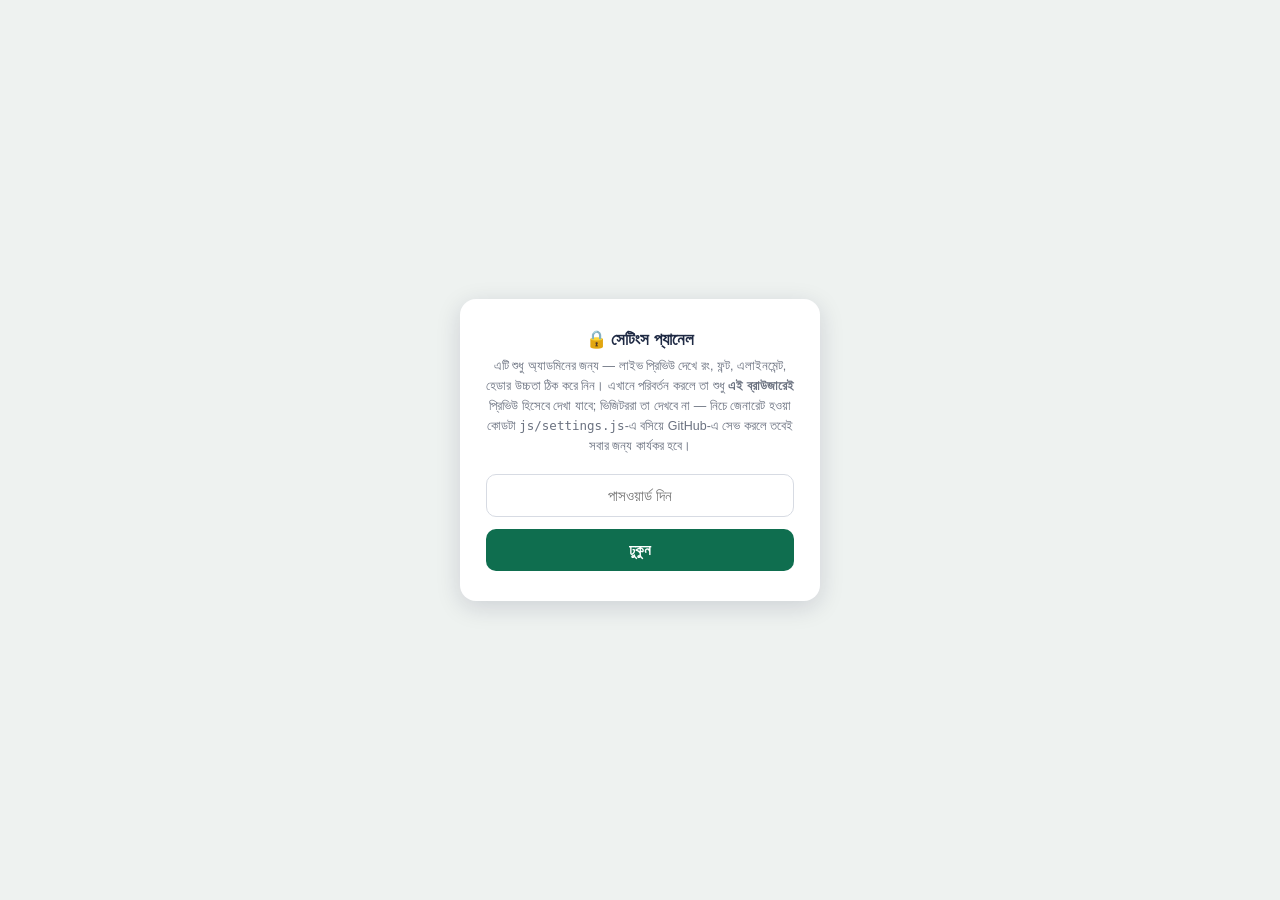
<file: result/admin/settings-panel.html>
<!DOCTYPE html>
<html lang="bn">
<head>
<meta charset="UTF-8" />
<meta name="viewport" content="width=device-width, initial-scale=1.0" />
<meta name="robots" content="noindex, nofollow" />
<title>সেটিংস প্যানেল (অ্যাডমিন)</title>
<link rel="stylesheet" href="../css/result-app.css" />
<style>
    body { font-family: 'Noto Sans Bengali','SolaimanLipi',Arial,sans-serif; background:#eef2f0; margin:0; }

    /* ---- পাসওয়ার্ড গেট ---- */
    .gate-wrap {
        min-height: 100vh; display: flex; align-items: center; justify-content: center; padding: 20px;
    }
    .gate-box {
        background: #fff; border-radius: 16px; padding: 30px 26px; max-width: 360px; width: 100%;
        box-shadow: 0 6px 24px rgba(20,20,60,0.15); text-align: center;
    }
    .gate-box h1 { font-size: 17px; margin: 0 0 6px; color:#1f2a44; }
    .gate-box p { font-size: 12.5px; color:#6b7280; margin: 0 0 18px; line-height:1.6; }
    .gate-box input {
        width: 100%; padding: 12px 14px; border-radius: 10px; border: 1px solid #d7dbe3;
        font-size: 15px; margin-bottom: 12px; box-sizing: border-box; text-align:center;
    }
    .gate-box button {
        width: 100%; padding: 12px; border: none; border-radius: 10px; background: #0f6e4f;
        color: #fff; font-weight: 700; cursor: pointer; font-size: 15px;
    }
    .gate-error { color:#b3261e; font-size:12.5px; margin-top:8px; display:none; }

    /* ---- অ্যাডমিন প্যানেল লেআউট ---- */
    .admin-wrap { display: none; max-width: 1180px; margin: 0 auto; padding: 20px; }
    .admin-head { display:flex; align-items:center; justify-content:space-between; margin-bottom:16px; flex-wrap:wrap; gap:10px;}
    .admin-head h1 { font-size: 18px; color:#1f2a44; margin:0; }
    .admin-grid { display:grid; grid-template-columns: 300px 1fr; gap: 18px; align-items:start; }
    @media (max-width: 800px) { .admin-grid { grid-template-columns: 1fr; } }

    .ctrl-panel { background:#fff; border-radius:14px; padding:18px; box-shadow:0 4px 14px rgba(20,20,60,0.08); position:sticky; top:16px; }
    .ctrl-group { margin-bottom:16px; }
    .ctrl-group h3 { font-size:12.5px; color:#6b7280; text-transform:uppercase; letter-spacing:.03em; margin:0 0 8px; }
    .ctrl-row { display:flex; align-items:center; justify-content:space-between; gap:8px; margin-bottom:8px; }
    .ctrl-row label { font-size:13px; color:#1f2a44; }
    .ctrl-row input[type=color] { width:44px; height:30px; border:1px solid #d7dbe3; border-radius:6px; padding:0; cursor:pointer; }
    .ctrl-row select, .ctrl-row input[type=text], .ctrl-row input[type=range] { font-size:13px; padding:6px 8px; border-radius:8px; border:1px solid #d7dbe3; }
    .ctrl-row .val-badge { font-size:11px; color:#6b7280; min-width:44px; text-align:right; }

    .preview-panel { background:#fff; border-radius:14px; padding:18px; box-shadow:0 4px 14px rgba(20,20,60,0.08); overflow-x:auto; }
    .preview-title { font-size:13px; font-weight:700; color:#6b7280; margin:0 0 10px; }

    .gen-btn, .reset-btn {
        width:100%; padding:11px; border:none; border-radius:10px; font-weight:700; font-size:13.5px; cursor:pointer; margin-top:4px;
    }
    .gen-btn { background:#0f6e4f; color:#fff; }
    .reset-btn { background:#f4f7f5; color:#1f2a44; border:1px solid #dfe4e0; }

    .code-box { margin-top:18px; }
    .code-box textarea {
        width:100%; height:260px; font-family: 'Consolas','Monaco',monospace; font-size:12.5px;
        border-radius:10px; border:1px solid #d7dbe3; padding:12px; box-sizing:border-box; background:#0c1220; color:#c9e8d9;
    }
    .copy-btn { margin-top:8px; padding:9px 18px; border:none; border-radius:8px; background:#0f6e4f; color:#fff; font-weight:700; cursor:pointer; }
    .copy-note { font-size:12px; color:#6b7280; margin-top:6px; }
</style>
</head>
<body>

    <!-- ================= পাসওয়ার্ড গেট ================= -->
    <div class="gate-wrap" id="gateWrap">
        <div class="gate-box">
            <h1>🔒 সেটিংস প্যানেল</h1>
            <p>
                এটি শুধু অ্যাডমিনের জন্য — লাইভ প্রিভিউ দেখে রং, ফন্ট, এলাইনমেন্ট, হেডার উচ্চতা ঠিক করে নিন।
                এখানে পরিবর্তন করলে তা শুধু <b>এই ব্রাউজারেই</b> প্রিভিউ হিসেবে দেখা যাবে; ভিজিটররা তা দেখবে না —
                নিচে জেনারেট হওয়া কোডটা <code>js/settings.js</code>-এ বসিয়ে GitHub-এ সেভ করলে তবেই সবার জন্য কার্যকর হবে।
            </p>
            <input type="password" id="pwInput" placeholder="পাসওয়ার্ড দিন" />
            <button id="pwSubmit">ঢুকুন</button>
            <div class="gate-error" id="gateError">পাসওয়ার্ড সঠিক নয়, আবার চেষ্টা করুন।</div>
        </div>
    </div>

    <!-- ================= অ্যাডমিন প্যানেল ================= -->
    <div class="admin-wrap" id="adminWrap">
        <div class="admin-head">
            <h1>সেটিংস প্যানেল — লাইভ প্রিভিউ</h1>
            <button class="reset-btn" id="lockBtn" style="width:auto;">🔒 লক করুন</button>
        </div>

        <div class="admin-grid">
            <!-- কন্ট্রোল -->
            <div class="ctrl-panel">
                <div class="ctrl-group">
                    <h3>রং</h3>
                    <div class="ctrl-row"><label>প্রধান সবুজ</label><input type="color" id="colorGreen"></div>
                    <div class="ctrl-row"><label>গাঢ় সবুজ</label><input type="color" id="colorGreenDark"></div>
                    <div class="ctrl-row"><label>হালকা সবুজ</label><input type="color" id="colorGreenLight"></div>
                    <div class="ctrl-row"><label>লেখার রং (ইঙ্ক)</label><input type="color" id="colorInk"></div>
                    <div class="ctrl-row"><label>ম্লান/সাব-টেক্সট</label><input type="color" id="colorMuted"></div>
                    <div class="ctrl-row"><label>বর্ডার</label><input type="color" id="colorBorder"></div>
                    <div class="ctrl-row"><label>ব্যাকগ্রাউন্ড</label><input type="color" id="colorBg"></div>
                </div>

                <div class="ctrl-group">
                    <h3>ফন্ট</h3>
                    <div class="ctrl-row">
                        <label>ফন্ট পরিবার</label>
                        <select id="fontFamily">
                            <option value="'Noto Sans Bengali', 'SolaimanLipi', Arial, sans-serif">Noto Sans Bengali</option>
                            <option value="'SolaimanLipi', Arial, sans-serif">SolaimanLipi</option>
                            <option value="'Hind Siliguri', Arial, sans-serif">Hind Siliguri</option>
                            <option value="'Kalpurush', Arial, sans-serif">Kalpurush</option>
                        </select>
                    </div>
                    <div class="ctrl-row">
                        <label>বেস ফন্ট সাইজ</label>
                        <input type="range" id="fontSizeBase" min="12" max="18" step="1">
                        <span class="val-badge" id="fontSizeBaseVal"></span>
                    </div>
                </div>

                <div class="ctrl-group">
                    <h3>এলাইনমেন্ট</h3>
                    <div class="ctrl-row">
                        <label>নাম/বিষয় কলাম</label>
                        <select id="nameAlign">
                            <option value="left">বাম</option>
                            <option value="center">মাঝে</option>
                            <option value="right">ডান</option>
                        </select>
                    </div>
                    <div class="copy-note">সামারী/টোটাল সারি সবসময় ডান দিকেই থাকবে (এটা বদলায় না)।</div>
                </div>

                <div class="ctrl-group">
                    <h3>উল্লম্ব হেডার</h3>
                    <div class="ctrl-row">
                        <label>উচ্চতা</label>
                        <select id="vertHeaderMode">
                            <option value="auto">স্বয়ংক্রিয় (লেখা অনুযায়ী)</option>
                            <option value="fixed">নির্দিষ্ট মাপ</option>
                        </select>
                    </div>
                    <div class="ctrl-row" id="vertHeaderPxRow" style="display:none;">
                        <label>উচ্চতা (px)</label>
                        <input type="range" id="vertHeaderPx" min="60" max="180" step="2">
                        <span class="val-badge" id="vertHeaderPxVal"></span>
                    </div>
                </div>

                <button class="reset-btn" id="resetBtn">ডিফল্টে ফিরে যান</button>
                <button class="gen-btn" id="genBtn">✓ কোড জেনারেট করুন</button>

                <div class="code-box" id="codeBox" style="display:none;">
                    <h3 style="font-size:12.5px;color:#6b7280;margin:0 0 8px;">নিচের পুরো কোডটা কপি করে js/settings.js ফাইলের পুরো কন্টেন্ট প্রতিস্থাপন করুন</h3>
                    <textarea id="codeOutput" readonly></textarea>
                    <button class="copy-btn" id="copyBtn">কপি করুন</button>
                    <div class="copy-note" id="copyNote"></div>
                </div>
            </div>

            <!-- লাইভ প্রিভিউ -->
            <div class="preview-panel">
                <p class="preview-title">লাইভ প্রিভিউ (আসল টেবিলের নমুনা)</p>

                <div class="rp-panel" style="margin-bottom:20px;">
                    <h4 class="rp-panel-title">এক নজরে ফলাফল — নমুনা</h4>
                    <div class="rp-division-table-wrap">
                        <table class="rp-division-table">
                            <thead>
                                <tr>
                                    <th>জামাত/গ্রুপ</th><th>ছাত্র</th><th>পাশ</th>
                                    <th class="rp-vert-th">মুমতাজ</th>
                                    <th class="rp-vert-th">জা. জিদ্দান</th>
                                    <th class="rp-vert-th">জায়্যিদ</th>
                                    <th class="rp-vert-th">মাকবুল</th>
                                    <th>পাসের হার</th>
                                </tr>
                            </thead>
                            <tbody>
                                <tr>
                                    <td class="rp-td-name">তাকমিল</td><td>৩০</td><td>১৯</td>
                                    <td>৩</td><td>২</td><td>৯</td><td>৫</td><td>৬৩.৩৩%</td>
                                </tr>
                                <tr>
                                    <td class="rp-td-name">হেদায়াতুন নাহু</td><td>২৩</td><td>১৮</td>
                                    <td>১০</td><td>০</td><td>২</td><td>৬</td><td>৭৮.২৬%</td>
                                </tr>
                            </tbody>
                            <tfoot>
                                <tr class="rp-row-total">
                                    <td class="rp-td-name">সম্মিলিত</td><td>৫৩</td><td>৩৭</td>
                                    <td>১৩</td><td>২</td><td>১১</td><td>১১</td><td>৬৯.৮১%</td>
                                </tr>
                            </tfoot>
                        </table>
                    </div>
                </div>

                <div class="rp-panel">
                    <h4 class="rp-panel-title">ব্যক্তিগত ফলাফল — নমুনা</h4>
                    <table class="rp-subject-table">
                        <thead><tr><th>বিষয়</th><th>পূর্ণমান</th><th>প্রাপ্ত</th><th>গ্রেড</th></tr></thead>
                        <tbody>
                            <tr><td class="rp-td-name">হেদায়াতুন নাহু</td><td>১০০</td><td>৯৭</td><td class="rp-grade-pass">মুমতাজ</td></tr>
                            <tr><td class="rp-td-name">শরহে বেকায়া</td><td>১০০</td><td>৮৯</td><td class="rp-grade-pass">মুমতাজ</td></tr>
                        </tbody>
                        <tfoot>
                            <tr><td class="rp-foot-label">সর্বমোট</td><td>২০০</td><td>১৮৬</td><td>—</td></tr>
                        </tfoot>
                    </table>
                </div>
            </div>
        </div>
    </div>

<script src="../js/settings.js"></script>
<script>
(function () {
    // ============== পাসওয়ার্ড (SHA-256 হ্যাশ) ==============
    // ডিফল্ট পাসওয়ার্ড: admin1234  — এটা অবশ্যই বদলে নিন!
    // নতুন পাসওয়ার্ডের হ্যাশ বের করতে ব্রাউজার কনসোলে চালান:
    //   crypto.subtle.digest('SHA-256', new TextEncoder().encode('আপনারনতুনপাসওয়ার্ড'))
    //     .then(b => console.log(Array.from(new Uint8Array(b)).map(x => x.toString(16).padStart(2,'0')).join('')));
    // তারপর নিচের STORED_HASH বদলে দিন।
    //
    // ⚠️ মনে রাখবেন: এই রিপো যদি পাবলিক হয়, তাহলে এই হ্যাশও যে কেউ দেখতে পাবে।
    // এটা প্রকৃত নিরাপত্তা নয় — সাধারণ ভিজিটরকে ঠেকানোর জন্য একটা সহজ গেট মাত্র।
    // এই পেজের লিংক প্রধান সাইটের নেভিগেশনে না রাখাই ভালো।
    const STORED_HASH = 'ac9689e2272427085e35b9d3e3e8bed88cb3434828b43b86fc0596cad4c6e270';

    async function sha256(text) {
        const buf = await crypto.subtle.digest('SHA-256', new TextEncoder().encode(text));
        return Array.from(new Uint8Array(buf)).map(b => b.toString(16).padStart(2, '0')).join('');
    }

    const gateWrap = document.getElementById('gateWrap');
    const adminWrap = document.getElementById('adminWrap');
    const pwInput = document.getElementById('pwInput');
    const gateError = document.getElementById('gateError');

    async function tryUnlock() {
        const hash = await sha256(pwInput.value);
        if (hash === STORED_HASH) {
            gateWrap.style.display = 'none';
            adminWrap.style.display = 'block';
            initPanel();
        } else {
            gateError.style.display = 'block';
        }
    }
    document.getElementById('pwSubmit').addEventListener('click', tryUnlock);
    pwInput.addEventListener('keydown', function (e) { if (e.key === 'Enter') tryUnlock(); });
    document.getElementById('lockBtn').addEventListener('click', function () {
        adminWrap.style.display = 'none';
        gateWrap.style.display = 'flex';
        pwInput.value = '';
        gateError.style.display = 'none';
    });

    // ============== প্যানেল লজিক ==============
    function initPanel() {
        const defaults = window.RP_DEFAULT_SETTINGS;
        let current = Object.assign({}, defaults);

        try {
            const saved = localStorage.getItem('rp_settings_preview');
            if (saved) current = Object.assign({}, defaults, JSON.parse(saved));
        } catch (e) {}

        const $ = id => document.getElementById(id);

        function fieldsFromCurrent() {
            $('colorGreen').value = current.colorGreen;
            $('colorGreenDark').value = current.colorGreenDark;
            $('colorGreenLight').value = current.colorGreenLight;
            $('colorInk').value = current.colorInk;
            $('colorMuted').value = current.colorMuted;
            $('colorBorder').value = current.colorBorder;
            $('colorBg').value = current.colorBg;
            $('fontFamily').value = current.fontFamily;

            const fsize = parseInt(current.fontSizeBase, 10) || 14;
            $('fontSizeBase').value = fsize;
            $('fontSizeBaseVal').textContent = fsize + 'px';

            $('nameAlign').value = current.nameAlign;

            if (current.vertHeaderHeight === 'auto') {
                $('vertHeaderMode').value = 'auto';
                $('vertHeaderPxRow').style.display = 'none';
                $('vertHeaderPx').value = 92;
                $('vertHeaderPxVal').textContent = '92px';
            } else {
                $('vertHeaderMode').value = 'fixed';
                $('vertHeaderPxRow').style.display = 'flex';
                const px = parseInt(current.vertHeaderHeight, 10) || 92;
                $('vertHeaderPx').value = px;
                $('vertHeaderPxVal').textContent = px + 'px';
            }
        }

        function readFieldsToCurrent() {
            current.colorGreen = $('colorGreen').value;
            current.colorGreenDark = $('colorGreenDark').value;
            current.colorGreenLight = $('colorGreenLight').value;
            current.colorInk = $('colorInk').value;
            current.colorMuted = $('colorMuted').value;
            current.colorBorder = $('colorBorder').value;
            current.colorBg = $('colorBg').value;
            current.fontFamily = $('fontFamily').value;
            current.fontSizeBase = $('fontSizeBase').value + 'px';
            $('fontSizeBaseVal').textContent = current.fontSizeBase;
            current.nameAlign = $('nameAlign').value;

            if ($('vertHeaderMode').value === 'auto') {
                current.vertHeaderHeight = 'auto';
                $('vertHeaderPxRow').style.display = 'none';
            } else {
                $('vertHeaderPxRow').style.display = 'flex';
                current.vertHeaderHeight = $('vertHeaderPx').value + 'px';
                $('vertHeaderPxVal').textContent = current.vertHeaderHeight;
            }
        }

        function applyLive() {
            readFieldsToCurrent();
            window.RP_applySettings(current);
            try { localStorage.setItem('rp_settings_preview', JSON.stringify(current)); } catch (e) {}
        }

        [
            'colorGreen', 'colorGreenDark', 'colorGreenLight', 'colorInk', 'colorMuted', 'colorBorder', 'colorBg',
            'fontFamily', 'fontSizeBase', 'nameAlign', 'vertHeaderMode', 'vertHeaderPx'
        ].forEach(id => {
            $(id).addEventListener('input', applyLive);
            $(id).addEventListener('change', applyLive);
        });

        $('resetBtn').addEventListener('click', function () {
            current = Object.assign({}, defaults);
            fieldsFromCurrent();
            window.RP_applySettings(current);
            try { localStorage.removeItem('rp_settings_preview'); } catch (e) {}
        });

        $('genBtn').addEventListener('click', function () {
            readFieldsToCurrent();
            const code = `/**
 * settings.js
 * ------------------------------------------------------------
 * সাইটের রং, ফন্ট, এলাইনমেন্ট, হেডার উচ্চতা — এই জিনিসগুলো এখান
 * থেকে নিয়ন্ত্রণ করা যায়। নিচের RP_DEFAULT_SETTINGS অবজেক্টের
 * মান বদলে GitHub-এ সেভ করলেই পুরো সাইটে (সব ভিজিটরের জন্য)
 * পরিবর্তনটা কার্যকর হয়ে যাবে।
 * ------------------------------------------------------------
 */
(function () {
    'use strict';

    const RP_DEFAULT_SETTINGS = {
        colorGreen: '${current.colorGreen}',
        colorGreenDark: '${current.colorGreenDark}',
        colorGreenLight: '${current.colorGreenLight}',
        colorInk: '${current.colorInk}',
        colorMuted: '${current.colorMuted}',
        colorBorder: '${current.colorBorder}',
        colorBg: '${current.colorBg}',
        fontFamily: "${current.fontFamily}",
        fontSizeBase: '${current.fontSizeBase}',
        nameAlign: '${current.nameAlign}',
        vertHeaderHeight: '${current.vertHeaderHeight}'
    };

    function applySettings(settings) {
        const root = document.documentElement.style;
        root.setProperty('--rp-green', settings.colorGreen);
        root.setProperty('--rp-green-dark', settings.colorGreenDark);
        root.setProperty('--rp-green-light', settings.colorGreenLight);
        root.setProperty('--rp-ink', settings.colorInk);
        root.setProperty('--rp-muted', settings.colorMuted);
        root.setProperty('--rp-border', settings.colorBorder);
        root.setProperty('--rp-bg', settings.colorBg);
        root.setProperty('--rp-font-family', settings.fontFamily);
        root.setProperty('--rp-font-size-base', settings.fontSizeBase);
        root.setProperty('--rp-name-align', settings.nameAlign);
        root.setProperty('--rp-vert-header-height', settings.vertHeaderHeight);
    }

    let settings = RP_DEFAULT_SETTINGS;
    try {
        const isPreview = window.location.search.indexOf('rp_preview=1') !== -1;
        if (isPreview) {
            const override = localStorage.getItem('rp_settings_preview');
            if (override) settings = Object.assign({}, RP_DEFAULT_SETTINGS, JSON.parse(override));
        }
    } catch (e) {}

    applySettings(settings);

    window.RP_DEFAULT_SETTINGS = RP_DEFAULT_SETTINGS;
    window.RP_applySettings = applySettings;
})();
`;
            $('codeOutput').value = code;
            $('codeBox').style.display = 'block';
            $('codeBox').scrollIntoView({ behavior: 'smooth' });
        });

        $('copyBtn').addEventListener('click', function () {
            $('codeOutput').select();
            document.execCommand('copy');
            $('copyNote').textContent = '✓ কপি হয়েছে — এখন এটা js/settings.js ফাইলে পেস্ট করে GitHub-এ কমিট করুন।';
        });

        fieldsFromCurrent();
        window.RP_applySettings(current);
    }
})();
</script>

</body>
</html>
</file>
<file: result/css/result-app.css>
@import url('https://fonts.googleapis.com/css2?family=Noto+Serif+Bengali:wght@500;600;700;800&family=Hind+Siliguri:wght@400;500;600;700&display=swap');

/**
 * result-app.css
 * ------------------------------------------------------------
 * পাবলিক ফলাফল অ্যাপের স্টাইল। সব ক্লাস "rp-" প্রিফিক্স দিয়ে লেখা।
 *
 * ডিজাইন ভাষা: মাদরাসা/মসজিদ স্থাপত্যের খিলান (arch) ও কার্নিশ (cornice)
 * থেকে অনুপ্রাণিত — হোম কার্ডের খিলান-আকৃতির শীর্ষ এবং টপবারের নিচে
 * সোনালি জিগজ্যাগ কার্নিশ-রেখা এই থিমের দুটি স্বাক্ষর উপাদান।
 * বাকি সবকিছু (টেবিল, ফর্ম, রিপোর্ট) ইচ্ছাকৃতভাবে শান্ত ও পরিষ্কার
 * রাখা হয়েছে, যাতে রেজাল্ট/মার্কশিট পড়তে সহজ হয় এবং প্রিন্টেও ভালো
 * দেখায়।
 * ------------------------------------------------------------
 */

:root {
    --rp-green: #0f6e4f;
    --rp-green-dark: #0a4a34;
    --rp-green-light: #16a468;
    --rp-gold: #c8912a;
    --rp-gold-light: #f0c368;
    --rp-cream: #faf7ef;
    --rp-ink: #1f2a3d;
    --rp-muted: #6b7280;
    --rp-border: #e5decb;
    --rp-bg: #f3f0e6;

    /* নিচের ভ্যারিয়েবলগুলো js/settings.js থেকে নিয়ন্ত্রিত হয় (settings-panel দিয়ে বদলানো যায়) */
    --rp-font-family: 'Hind Siliguri', 'Noto Sans Bengali', 'SolaimanLipi', Arial, sans-serif;
    --rp-font-size-base: 14px;
    --rp-name-align: left;       /* left | center | right — নাম/বিষয় কলামের এলাইনমেন্ট */
    --rp-vert-header-height: auto; /* auto অথবা px মান, যেমন 92px */

    /* শুধু হেডিং/শিরোনামের জন্য — settings.js এটি বদলায় না */
    --rp-heading-font: 'Noto Serif Bengali', 'Noto Serif', Georgia, serif;
}

* { box-sizing: border-box; }

body {
    margin: 0;
    color: var(--rp-ink);
    font-family: var(--rp-font-family);
    background-color: var(--rp-bg);
    background-image:
        repeating-linear-gradient(45deg, rgba(15,110,79,0.05) 0, rgba(15,110,79,0.05) 1px, transparent 1px, transparent 25px),
        repeating-linear-gradient(-45deg, rgba(15,110,79,0.05) 0, rgba(15,110,79,0.05) 1px, transparent 1px, transparent 25px);
    background-attachment: fixed;
}

/* ================= টপ নেভিগেশন বার ================= */

.rp-topbar {
    position: sticky;
    top: 0;
    z-index: 50;
    display: flex;
    flex-wrap: wrap;
    align-items: center;
    justify-content: space-between;
    gap: 12px;
    background: linear-gradient(120deg, var(--rp-green-dark) 0%, var(--rp-green) 55%, var(--rp-green-light) 100%);
    color: #fff;
    padding: 12px 20px 16px;
    box-shadow: 0 6px 18px rgba(10, 40, 30, 0.22);
}
.rp-topbar { position: sticky; }
.rp-topbar::after {
    content: '';
    position: absolute;
    left: 0; right: 0; bottom: -7px; height: 7px;
    background:
        linear-gradient(135deg, var(--rp-gold) 25%, transparent 25%) 0 0,
        linear-gradient(225deg, var(--rp-gold) 25%, transparent 25%) 0 0;
    background-size: 14px 14px;
    opacity: 0.75;
}
.rp-topbar { position: sticky; }
.rp-brand { display: flex; align-items: center; gap: 12px; min-width: 0; position: relative; }
.rp-brand-logo {
    width: 48px; height: 48px; border-radius: 50%;
    object-fit: cover; background: #fff; flex-shrink: 0;
    border: 2px solid rgba(255,255,255,0.55);
    box-shadow: 0 2px 6px rgba(0,0,0,0.2);
}
.rp-brand-text { min-width: 0; }
.rp-brand-name {
    font-family: var(--rp-heading-font);
    font-weight: 700; font-size: 16.5px; line-height: 1.3;
    white-space: nowrap; overflow: hidden; text-overflow: ellipsis;
    letter-spacing: 0.2px;
}
.rp-brand-addr { font-size: 11.5px; opacity: 0.88; margin-top: 1px; }

.rp-nav { display: flex; flex-wrap: wrap; gap: 6px; align-items: center; }
.rp-nav-btn {
    border: 1px solid rgba(255,255,255,0.28); background: rgba(255,255,255,0.10); color: #fff;
    font-weight: 600; font-size: 13px; padding: 8px 15px;
    border-radius: 999px; cursor: pointer; white-space: nowrap;
    transition: background 0.15s ease, transform 0.15s ease, border-color .15s ease;
}
.rp-nav-btn:hover { background: rgba(255,255,255,0.24); transform: translateY(-1px); }
.rp-nav-btn.active { background: #fff; color: var(--rp-green-dark); border-color: #fff; box-shadow: 0 2px 8px rgba(0,0,0,0.18); }
.rp-nav-home {
    border: none; background: transparent; color: var(--rp-gold-light);
    font-size: 12px; text-decoration: none; padding: 6px 8px;
    opacity: 0.95; font-weight: 600;
}
.rp-nav-home:hover { text-decoration: underline; }

@media (prefers-reduced-motion: reduce) {
    .rp-nav-btn, .rp-card, .rp-dept-btn, .rp-btn, .rp-back, .rp-print-btn { transition: none !important; }
}

/* ================= কনটেইনার / সাধারণ কার্ড ================= */

.rp-wrap {
    max-width: 980px;
    margin: 28px auto;
    padding: 0 16px 48px;
}

.rp-status {
    max-width: 980px;
    margin: 16px auto;
    padding: 12px 16px;
    border-radius: 10px;
    background: #fdf3d9;
    color: #7a5b00;
    text-align: center;
    font-size: 14px;
    border: 1px solid #f0dda0;
}
.rp-status-error { background: #fdecea; color: #b3261e; border-color: #f6c6c1; }

.rp-cards {
    display: grid;
    grid-template-columns: repeat(2, 1fr);
    gap: 18px;
}
@media (max-width: 520px) { .rp-cards { grid-template-columns: 1fr; } }

/* খিলান-আকৃতির (arch-shaped) হোম কার্ড — মসজিদ স্থাপত্যের সিগনেচার রূপ */
.rp-card {
    display: flex; flex-direction: column; align-items: center; gap: 8px;
    padding: 34px 14px 24px; border: 1px solid var(--rp-border);
    border-radius: 90px 90px 16px 16px; background: #fff;
    box-shadow: 0 6px 18px rgba(15, 60, 45, 0.10);
    cursor: pointer; transition: transform 0.18s ease, box-shadow 0.18s ease;
}
.rp-card:hover { transform: translateY(-4px); box-shadow: 0 12px 26px rgba(15, 60, 45, 0.18); }
.rp-card:focus-visible, .rp-nav-btn:focus-visible, .rp-btn:focus-visible,
.rp-dept-btn:focus-visible, .rp-group-btn:focus-visible, .rp-back:focus-visible {
    outline: 3px solid var(--rp-gold); outline-offset: 2px;
}
.rp-card-icon {
    font-size: 26px; width: 58px; height: 58px; display: flex; align-items: center; justify-content: center;
    border-radius: 50%; background: linear-gradient(150deg, var(--rp-gold-light), var(--rp-gold));
    box-shadow: 0 4px 10px rgba(200, 145, 42, 0.35);
    margin-bottom: 2px;
}
.rp-card-title { font-family: var(--rp-heading-font); font-size: 16px; font-weight: 700; color: var(--rp-ink); text-align: center; }
.rp-card-sub { font-size: 12px; color: var(--rp-muted); text-align: center; }
.rp-card:nth-child(1) .rp-card-icon { background: linear-gradient(150deg, #4fd398, var(--rp-green)); box-shadow: 0 4px 10px rgba(15,110,79,0.3); }
.rp-card:nth-child(3) .rp-card-icon { background: linear-gradient(150deg, #7fb9e8, #2f6ea8); box-shadow: 0 4px 10px rgba(47,110,168,0.3); }
.rp-card:nth-child(4) .rp-card-icon { background: linear-gradient(150deg, #d99bd9, #8a3f96); box-shadow: 0 4px 10px rgba(138,63,150,0.3); }

.rp-backbar { margin-bottom: 16px; display: flex; justify-content: space-between; align-items: center; gap: 10px; flex-wrap: wrap; }
.rp-back {
    border: 1px solid var(--rp-border); background: #fff; color: var(--rp-ink); font-weight: 600;
    padding: 8px 18px; border-radius: 999px; cursor: pointer;
    box-shadow: 0 2px 8px rgba(20,20,60,0.08);
    transition: background .15s ease, transform .15s ease;
}
.rp-back:hover { background: #f3f6f4; transform: translateX(-2px); }

.rp-print-btn {
    border: none; background: linear-gradient(135deg, var(--rp-green), var(--rp-green-dark)); color: #fff; font-weight: 600;
    padding: 9px 20px; border-radius: 999px; cursor: pointer; box-shadow: 0 3px 10px rgba(15,110,79,0.3);
    transition: filter .15s ease;
}
.rp-print-btn:hover { filter: brightness(1.08); }

.rp-panel {
    background: #fff; border-radius: 18px; padding: 26px;
    box-shadow: 0 8px 24px rgba(15, 60, 45, 0.10);
    border: 1px solid var(--rp-border);
    position: relative; overflow: hidden;
}
.rp-panel::before {
    content: ''; position: absolute; top: 0; left: 0; right: 0; height: 5px;
    background: linear-gradient(90deg, var(--rp-green-dark), var(--rp-green), var(--rp-gold));
}
.rp-panel-title {
    font-family: var(--rp-heading-font); font-size: 19px; font-weight: 700; color: var(--rp-ink);
    margin: 4px 0 20px; text-align: center; position: relative; padding-bottom: 12px;
}
.rp-panel-title::before {
    content: ''; position: absolute; bottom: 6px; left: 50%; transform: translateX(-50%) rotate(45deg);
    width: 7px; height: 7px; background: var(--rp-gold);
}
.rp-panel-title::after {
    content: ''; position: absolute; bottom: 0; left: 50%; transform: translateX(-50%);
    width: 64px; height: 2px; background: linear-gradient(90deg, transparent, var(--rp-gold), transparent); border-radius: 3px;
}

/* বিভাগ নির্বাচন */
.rp-dept-grid { display: grid; grid-template-columns: repeat(3, 1fr); gap: 14px; }
@media (max-width: 560px) { .rp-dept-grid { grid-template-columns: 1fr; } }
.rp-dept-btn {
    padding: 20px 10px; border: none; border-radius: 16px;
    background: linear-gradient(135deg, var(--rp-green-light), var(--rp-green-dark));
    color: #fff; font-weight: 700; font-size: 15px; cursor: pointer;
    box-shadow: 0 6px 14px rgba(15,110,79,0.28);
    transition: filter .15s ease, transform .15s ease;
}
.rp-dept-btn:hover { filter: brightness(1.08); transform: translateY(-2px); }

/* জামাত/গ্রুপ নির্বাচন */
.rp-group-grid { display: grid; grid-template-columns: repeat(3, 1fr); gap: 10px; }
@media (max-width: 560px) { .rp-group-grid { grid-template-columns: repeat(2, 1fr); } }
.rp-group-btn {
    padding: 15px 8px; border: 1px solid var(--rp-border); border-radius: 12px;
    background: #f7faf7; color: #14532d; font-weight: 600; font-size: 14px; cursor: pointer;
    transition: background .15s ease, border-color .15s ease;
}
.rp-group-btn:hover { background: #e5f5ea; border-color: var(--rp-green-light); }
.rp-group-btn-all { grid-column: 1 / -1; background: #eef4ff; border-color: #c9daf5; color: #1e3a8a; }

/* সার্চ ফর্ম */
.rp-form-label { font-size: 13px; color: var(--rp-muted); margin: 0 0 6px; font-weight: 600; }
.rp-form-row { margin-bottom: 16px; }
.rp-search-row { display: flex; gap: 10px; flex-wrap: wrap; }
.rp-input, .rp-select {
    flex: 1; min-width: 180px; padding: 12px 15px; border-radius: 12px; border: 1px solid var(--rp-border);
    font-size: 15px; font-family: inherit; background: #fdfcf9;
    transition: border-color .15s ease, box-shadow .15s ease;
}
.rp-input:focus, .rp-select:focus {
    outline: none; border-color: var(--rp-gold); box-shadow: 0 0 0 3px rgba(200,145,42,0.18);
}
.rp-btn {
    padding: 12px 24px; border: none; border-radius: 12px;
    background: linear-gradient(135deg, var(--rp-green), var(--rp-green-dark));
    color: #fff; font-weight: 700; cursor: pointer; box-shadow: 0 4px 10px rgba(15,110,79,0.25);
    transition: filter .15s ease;
}
.rp-btn:hover { filter: brightness(1.08); }
.rp-empty { text-align: center; color: var(--rp-muted); padding: 24px 0; }

/* ================= রিপোর্ট হেডার (মাদরাসার নাম/ঠিকানা/পরীক্ষা) ================= */

.rp-report-head { text-align: center; margin-bottom: 20px; position: relative; padding-bottom: 14px; border-bottom: 1px dashed var(--rp-border); }
.rp-report-logo {
    width: 68px; height: 68px; border-radius: 50%; object-fit: cover;
    display: block; margin: 0 auto 8px; border: 2px solid var(--rp-gold-light);
}
.rp-report-name { font-family: var(--rp-heading-font); font-size: 21px; font-weight: 800; color: var(--rp-green-dark); margin: 0; }
.rp-report-addr { font-size: 13px; color: var(--rp-muted); margin: 3px 0 9px; }
.rp-report-exam { font-size: 14.5px; font-weight: 700; color: var(--rp-ink); margin: 0; }
.rp-report-subtitle { font-size: 14px; font-weight: 700; color: var(--rp-gold); margin-top: 5px; }

/* ================= ব্যক্তিগত ফলাফল (মার্কশিট) ================= */

.rp-personal-card { border: 1px solid var(--rp-border); border-radius: 16px; padding: 22px; margin-top: 8px; }

.rp-info-table { width: 100%; border-collapse: collapse; margin-bottom: 18px; font-size: 14px; border-radius: 10px; overflow: hidden; }
.rp-info-table td { border: 1px solid var(--rp-border); padding: 9px 13px; }
.rp-info-table td.rp-info-label { background: #f4f7ef; font-weight: 700; width: 20%; color: var(--rp-green-dark); }
.rp-info-table td.rp-info-value { width: 30%; }

.rp-subject-table { width: 100%; border-collapse: collapse; font-size: var(--rp-font-size-base); }
.rp-subject-table th, .rp-subject-table td { border: 1px solid var(--rp-border); padding: 9px 11px; text-align: center; }
.rp-subject-table thead th { background: var(--rp-green-dark); color: #fff; font-weight: 700; }
.rp-subject-table td.rp-td-name { text-align: var(--rp-name-align); }
.rp-subject-table tbody tr:nth-child(even) { background: #f8faf6; }
.rp-subject-table tfoot td { font-weight: 700; background: #eef4ea; }
.rp-subject-table tfoot td.rp-foot-label { text-align: right; background: #e7f0e5; }

.rp-sign-row { display: flex; justify-content: space-between; gap: 24px; margin-top: 40px; flex-wrap: wrap; }
.rp-sign-block { flex: 1 1 200px; text-align: center; }
.rp-sign-line { border-top: 1px solid #333; padding-top: 6px; font-size: 13px; font-weight: 600; }
.rp-sign-date { font-size: 12px; color: var(--rp-muted); margin-top: 2px; }

.rp-note { font-size: 11.5px; color: var(--rp-muted); margin-top: 18px; line-height: 1.7; border-top: 1px dashed var(--rp-border); padding-top: 10px; }

.rp-grade-pass, .rp-grade-fail, .rp-grade-special {
    display: inline-block; padding: 4px 12px; border-radius: 999px; font-weight: 700; font-size: 13px;
}
.rp-grade-pass { color: #0a4a34; background: #e2f5ea; }
.rp-grade-fail { color: #8c1d16; background: #fbe6e4; }
.rp-grade-special { color: #7a5205; background: #fbeece; }

/* ================= জামাত/গ্রুপ-ভিত্তিক ফলাফল টেবিল ================= */

.rp-jamah-summary-box {
    display: inline-flex; flex-direction: column; gap: 4px;
    border: 1px solid var(--rp-border); border-radius: 12px; background: #f9faf6;
    padding: 12px 16px; font-size: 12px; margin: 0 auto 18px; text-align: left;
    box-shadow: 0 2px 8px rgba(15,60,45,0.06);
}
.rp-jamah-summary-box div { display: flex; justify-content: space-between; gap: 16px; }
.rp-jamah-summary-box b { color: var(--rp-green-dark); }

.rp-table-wrap { overflow-x: auto; border-radius: 10px; }
.rp-table { width: 100%; border-collapse: collapse; font-size: calc(var(--rp-font-size-base) - 1px); }
.rp-table th, .rp-table td {
    border: 1px solid #e6e2d3; padding: 7px 9px; text-align: center; white-space: nowrap;
}
.rp-table thead th { background: var(--rp-green-dark); color: #fff; font-weight: 700; position: sticky; top: 0; }
.rp-table tbody tr:nth-child(even) { background: #f8faf6; }
.rp-table tbody tr:hover { background: #eef6ef; }
.rp-table .rp-td-name { text-align: var(--rp-name-align); white-space: normal; min-width: 130px; }
.rp-table-sm td, .rp-table-sm th { white-space: normal; }
/* একদম নিচের সামারী সারিতে নাম কলাম ডান দিকে থাকবে (settings দিয়ে বদলায় না) */
.rp-table tfoot td.rp-td-name { text-align: right; }

.rp-vert-th {
    writing-mode: vertical-rl;
    transform: rotate(180deg);
    max-height: none;
    height: var(--rp-vert-header-height);
    white-space: nowrap;
    vertical-align: bottom;
    padding: 6px 4px !important;
    font-size: 12px;
}

.rp-table tfoot td { font-weight: 700; background: #eef4ea; }

/* ================= এক নজরে ফলাফল (সম্মিলিত রিপোর্ট) ================= */

.rp-glance-title { font-family: var(--rp-heading-font); font-size: 17px; font-weight: 800; text-align: center; color: var(--rp-ink); margin: 26px 0 12px; }
.rp-division-title {
    font-size: 14px; font-weight: 700; color: #fff; background: linear-gradient(90deg, var(--rp-green-dark), var(--rp-green));
    padding: 8px 14px; border-radius: 10px 10px 0 0; margin-top: 22px;
}
.rp-division-table-wrap { overflow-x: auto; }
.rp-division-table { width: 100%; border-collapse: collapse; font-size: calc(var(--rp-font-size-base) - 1.5px); }
.rp-division-table th, .rp-division-table td { border: 1px solid #e6e2d3; padding: 6px 7px; text-align: center; }
.rp-division-table thead th { background: #f0ede0; color: var(--rp-ink); }
.rp-division-table td.rp-td-name { text-align: var(--rp-name-align); white-space: normal; min-width: 120px; }
.rp-division-table tbody tr:nth-child(even):not(.rp-row-total) { background: #f8faf6; }
.rp-division-table tr.rp-row-total td { font-weight: 800; background: #eef4ea; }
/* একদম নিচের সামারী সারিতে নাম/লেবেল কলাম ডান দিকে থাকবে (settings দিয়ে বদলায় না) */
.rp-division-table tr.rp-row-total td.rp-td-name { text-align: right; }

.rp-merit-table { width: 100%; border-collapse: collapse; font-size: calc(var(--rp-font-size-base) - 1px); margin-top: 4px; }
.rp-merit-table th, .rp-merit-table td { border: 1px solid #e6e2d3; padding: 8px 10px; text-align: center; }
.rp-merit-table thead th { background: var(--rp-green-dark); color: #fff; }
.rp-merit-table td.rp-td-name { text-align: var(--rp-name-align); white-space: normal; min-width: 160px; }
.rp-merit-dept-cell { font-weight: 700; background: #f9faf6; color: var(--rp-green-dark); }

/* ================= চার্ট ================= */

.rp-chart-wrap { display: flex; flex-direction: column; align-items: center; gap: 16px; }
.rp-chart-wrap canvas { max-width: 100%; filter: drop-shadow(0 4px 10px rgba(15,60,45,0.12)); }
.rp-legend { display: flex; flex-wrap: wrap; gap: 10px 20px; justify-content: center; font-size: 13px; }
.legend-item { display: flex; align-items: center; gap: 6px; }
.legend-dot { width: 12px; height: 12px; border-radius: 50%; display: inline-block; }

/* ================= পরীক্ষা নির্বাচনের ড্রপডাউন ================= */

.rp-exambar { display: flex; align-items: center; justify-content: center; gap: 10px; flex-wrap: wrap; padding: 10px 14px; background: #fff; border-bottom: 1px solid var(--rp-border); }
.rp-exambar label { font-weight: 700; color: var(--rp-ink); }
.rp-exam-select { min-width: 240px; max-width: 100%; padding: 8px 12px; border: 1px solid var(--rp-border); border-radius: 8px; background: #fff; color: var(--rp-ink); font: inherit; font-weight: 600; }
.rp-exam-select:focus { outline: 2px solid var(--rp-green-light); outline-offset: 1px; }

/* ================= প্রিন্ট ================= */

@media print {
    .rp-topbar, .rp-exambar, .rp-backbar, .rp-print-btn, #rpStatus, .rp-page-header { display: none !important; }
    body { background: #fff !important; background-image: none !important; }
    .rp-wrap { max-width: 100%; margin: 0; padding: 0; }
    .rp-panel { box-shadow: none; padding: 0; border-radius: 0; border: none; }
    .rp-panel::before { display: none; }
    .rp-personal-card { border: none; padding: 0; }
    .rp-table thead th { position: static; }
}
</file>
